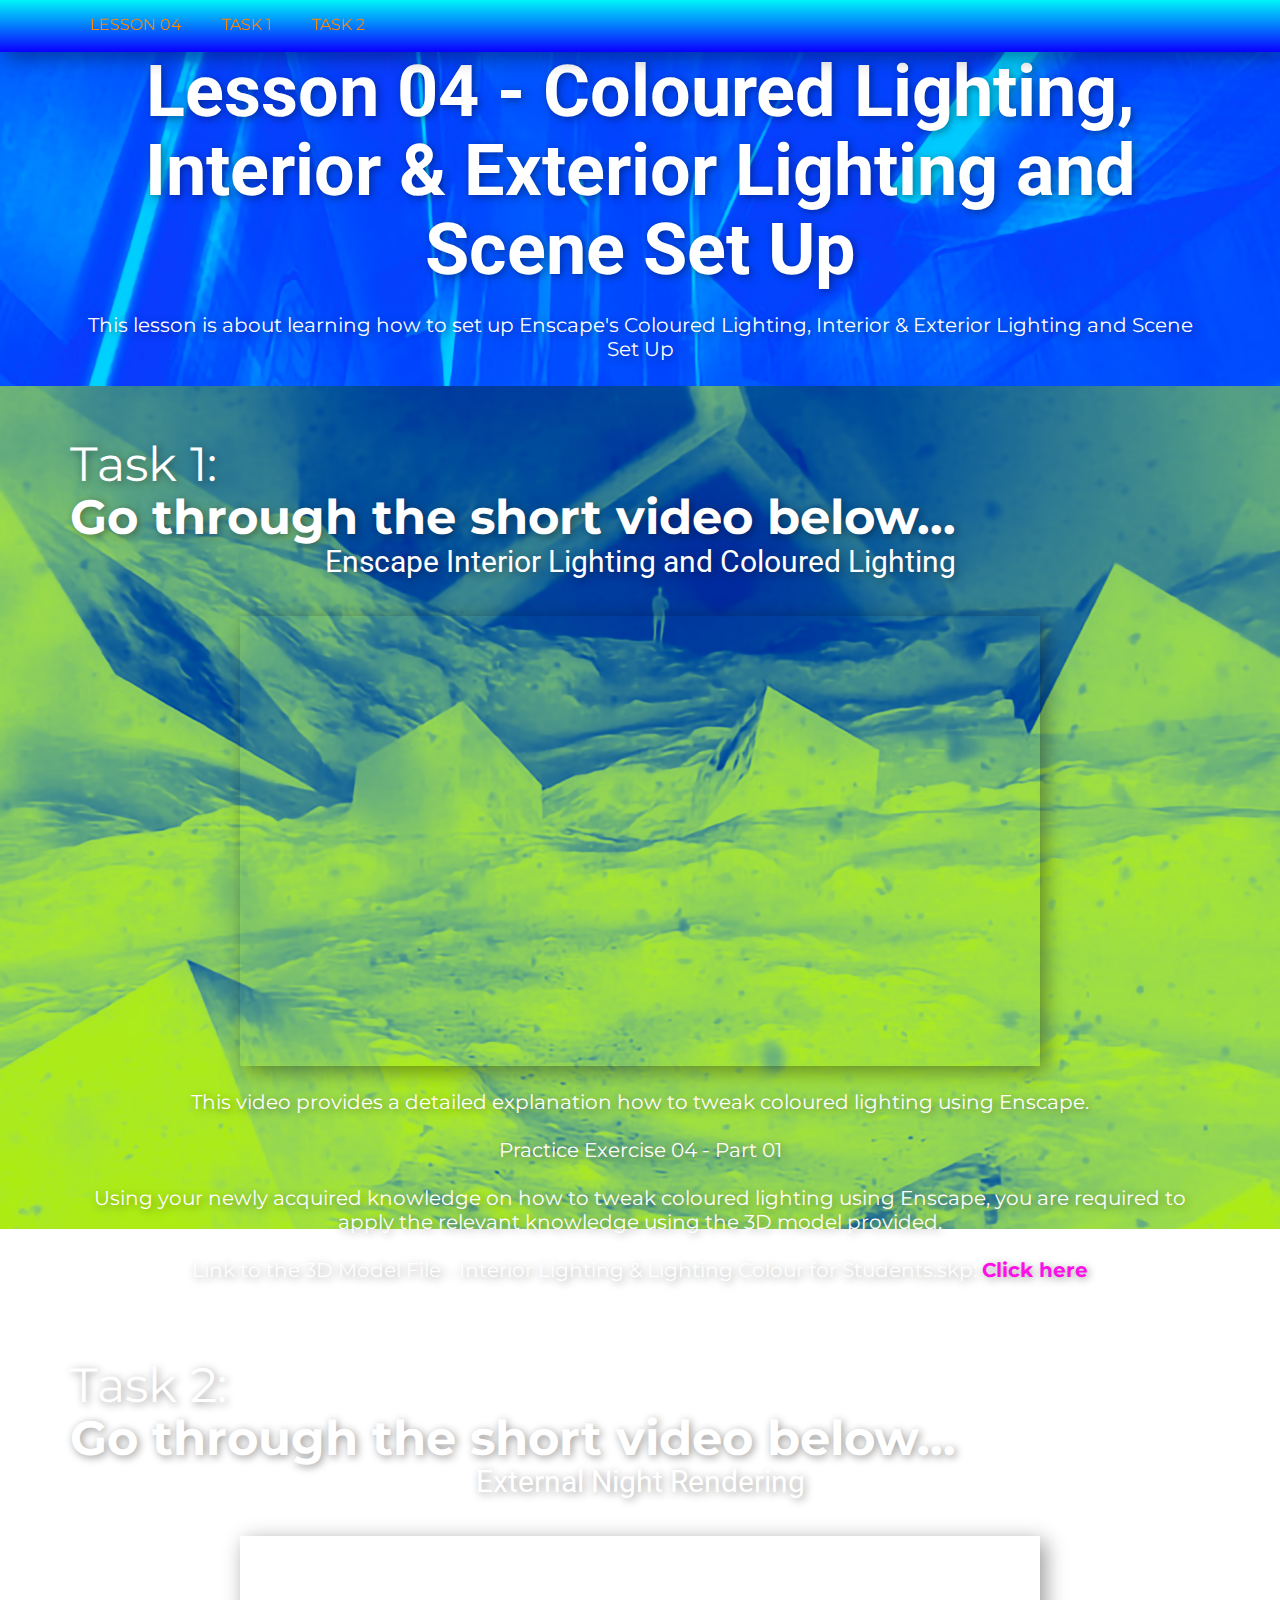
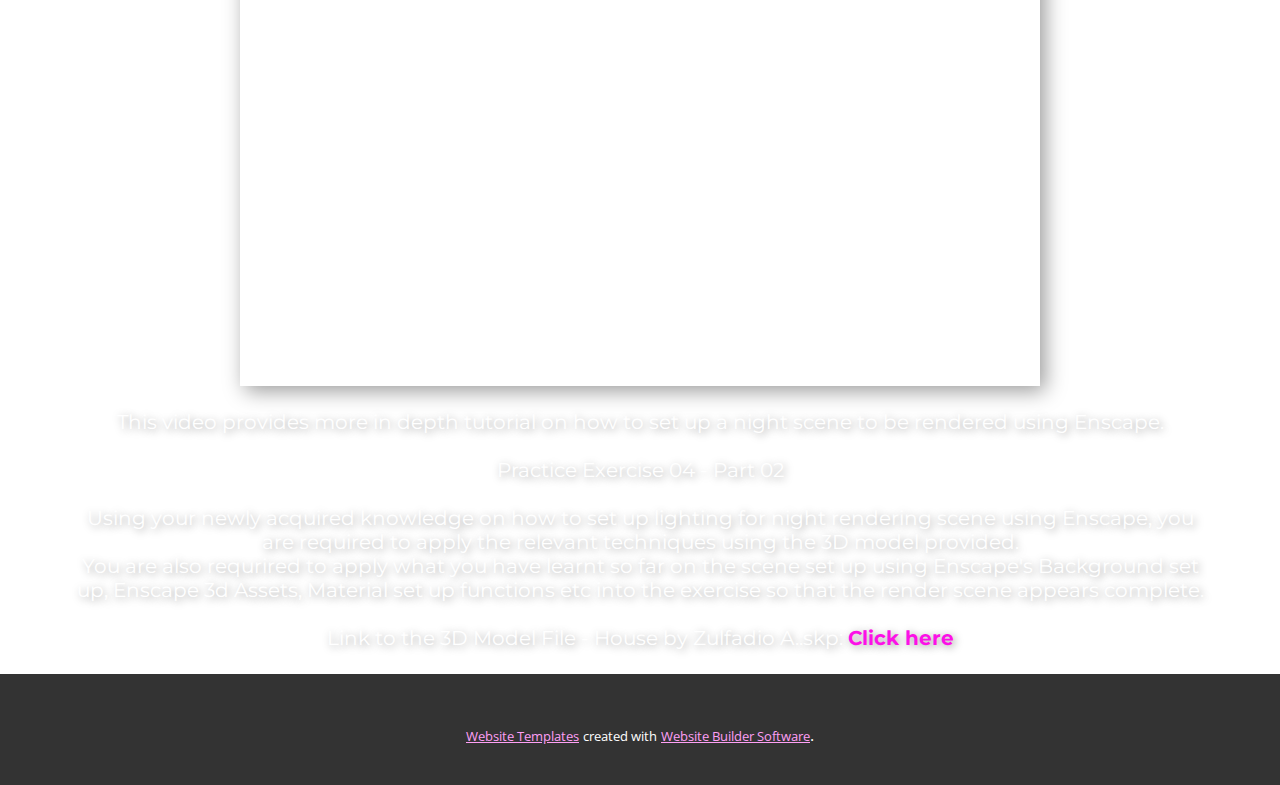
<file: index.html>
<!DOCTYPE html>
<html style="font-size: 16px;" lang="en"><head>
    <meta name="viewport" content="width=device-width, initial-scale=1.0">
    <meta charset="utf-8">
    <meta name="keywords" content="Lesson 01 -&nbsp;Lesson Title Name, Topic Title 01:Topic Name, Topic Title 02:Topic Name">
    <meta name="description" content="">
    <title>Lesson 04</title>
    <link rel="stylesheet" href="nicepage.css" media="screen">
<link rel="stylesheet" href="Lesson-04.css" media="screen">
    <script class="u-script" type="text/javascript" src="jquery.js" defer=""></script>
    <script class="u-script" type="text/javascript" src="nicepage.js" defer=""></script>
    <meta name="generator" content="Nicepage 5.11.4, nicepage.com">
    <link id="u-theme-google-font" rel="stylesheet" href="https://fonts.googleapis.com/css?family=Roboto:100,100i,300,300i,400,400i,500,500i,700,700i,900,900i|Open+Sans:300,300i,400,400i,500,500i,600,600i,700,700i,800,800i">
    <link id="u-page-google-font" rel="stylesheet" href="https://fonts.googleapis.com/css?family=Montserrat:100,100i,200,200i,300,300i,400,400i,500,500i,600,600i,700,700i,800,800i,900,900i">
    
    
    
    
    
    <script type="application/ld+json">{
		"@context": "http://schema.org",
		"@type": "Organization",
		"name": ""
}</script>
    <meta name="theme-color" content="#fc10e7">
    <meta property="og:title" content="Lesson 04">
    <meta property="og:type" content="website">
  <meta data-intl-tel-input-cdn-path="intlTelInput/"></head>
  <body data-home-page="Lesson-04.html" data-home-page-title="Lesson 04" class="u-body u-image u-overlap u-xl-mode" data-lang="en" style="background-position: 50% 50%; background-attachment: fixed; background-image: url(&quot;images/04.3.jpg&quot;);"><header class="u-box-shadow u-clearfix u-gradient u-header u-sticky u-sticky-53bc u-header" id="Menu"><div class="u-clearfix u-sheet u-sheet-1">
        <nav class="u-menu u-menu-one-level u-menu-open-right u-offcanvas u-menu-1">
          <div class="menu-collapse u-custom-font u-font-montserrat" style="font-size: 1rem; letter-spacing: 0px; text-transform: uppercase; font-weight: 500;">
            <a class="u-button-style u-custom-hover-color u-custom-left-right-menu-spacing u-custom-padding-bottom u-custom-text-active-color u-custom-text-color u-custom-text-hover-color u-custom-text-shadow u-custom-top-bottom-menu-spacing u-nav-link u-text-active-palette-1-base u-text-hover-palette-2-base u-text-white" href="#">
              <svg class="u-svg-link" viewBox="0 0 24 24"><use xmlns:xlink="http://www.w3.org/1999/xlink" xlink:href="#menu-hamburger"></use></svg>
              <svg class="u-svg-content" version="1.1" id="menu-hamburger" viewBox="0 0 16 16" x="0px" y="0px" xmlns:xlink="http://www.w3.org/1999/xlink" xmlns="http://www.w3.org/2000/svg"><g><rect y="1" width="16" height="2"></rect><rect y="7" width="16" height="2"></rect><rect y="13" width="16" height="2"></rect>
</g></svg>
            </a>
          </div>
          <div class="u-custom-menu u-nav-container">
            <ul class="u-custom-font u-font-montserrat u-nav u-unstyled u-nav-1"><li class="u-nav-item"><a class="u-button-style u-nav-link u-text-active-custom-color-5 u-text-body-alt-color u-text-hover-custom-color-4" href="Lesson-04.html" style="padding: 18px 20px;">Lesson 04</a>
</li><li class="u-nav-item"><a class="u-button-style u-nav-link u-text-active-custom-color-5 u-text-body-alt-color u-text-hover-custom-color-4" href="Lesson-04.html#Task1" style="padding: 18px 20px;">Task 1</a>
</li><li class="u-nav-item"><a class="u-button-style u-nav-link u-text-active-custom-color-5 u-text-body-alt-color u-text-hover-custom-color-4" href="Lesson-04.html#Task2" style="padding: 18px 20px;">Task 2</a>
</li></ul>
          </div>
          <div class="u-custom-menu u-nav-container-collapse">
            <div class="u-black u-container-style u-inner-container-layout u-opacity u-opacity-75 u-sidenav">
              <div class="u-inner-container-layout u-sidenav-overflow">
                <div class="u-menu-close"></div>
                <ul class="u-align-center u-nav u-popupmenu-items u-unstyled u-nav-2"><li class="u-nav-item"><a class="u-button-style u-nav-link" href="Lesson-04.html">Lesson 04</a>
</li><li class="u-nav-item"><a class="u-button-style u-nav-link" href="Lesson-04.html#Task1">Task 1</a>
</li><li class="u-nav-item"><a class="u-button-style u-nav-link" href="Lesson-04.html#Task2">Task 2</a>
</li></ul>
              </div>
            </div>
            <div class="u-black u-menu-overlay u-opacity u-opacity-25"></div>
          </div>
        </nav>
      </div><style class="u-sticky-style" data-style-id="53bc">.u-sticky-fixed.u-sticky-53bc, .u-body.u-sticky-fixed .u-sticky-53bc {
box-shadow: 5px 5px 20px 0 rgba(0,0,0,0.4) !important
}</style></header>
    <section class="skrollable u-clearfix u-section-1" id="Lesson_Title">
      <div class="u-clearfix u-sheet u-sheet-1">
        <h1 class="u-align-center u-text u-text-body-alt-color u-title u-text-1"> Lesson 04 - Coloured Lighting, Interior &amp; Exterior Lighting and Scene Set Up</h1>
      </div>
    </section>
    <section class="skrollable u-clearfix u-section-2" id="Lesson_Header">
      <div class="u-clearfix u-sheet u-sheet-1">
        <h4 class="u-align-center u-text u-text-body-alt-color u-text-1">
          <br>This lesson is about learning how to set up Enscape's ​​​Coloured Lighting, Interior &amp; Exterior Lighting&nbsp;and Scene Set Up<br>
          <br>
        </h4>
      </div>
    </section>
    <section class="skrollable u-clearfix u-image u-parallax u-section-3" id="Task1" data-image-width="1920" data-image-height="1920">
      <div class="u-clearfix u-sheet u-valign-middle u-sheet-1">
        <h2 class="u-text u-text-body-alt-color u-text-1">
          <span style="font-weight: 400;">
            <br>Task 1:
          </span>
          <br>Go through the short video below...
        </h2>
        <h3 class="u-align-center u-text u-text-body-alt-color u-text-2">Enscape ​Interior Lighting and Coloured Lighting<br>
          <br>
        </h3>
        <div class="u-align-center u-video u-video-contain-lg u-video-contain-md u-video-contain-sm u-video-contain-xs u-video-1">
          <div class="embed-responsive embed-responsive-1">
            <iframe style="position: absolute;top: 0;left: 0;width: 100%;height: 100%;" class="embed-responsive-item" src="https://www.youtube.com/embed/zmmoGwi1vAA?mute=0&amp;showinfo=0&amp;controls=1&amp;start=0" frameborder="0" allowfullscreen=""></iframe>
          </div>
        </div>
        <h4 class="u-align-center u-text u-text-body-alt-color u-text-3">
          <br>This video provides a detailed explanation how to tweak coloured lighting using Enscape.<br>
          <br>Practice Exercise 04 - Part 01<br>
          <br>Using your newly acquired knowledge on how to tweak coloured lighting using Enscape, you are required to apply the relevant knowledge using the 3D model provided.<br>
          <br>Link to the 3D Model File - ​​Interior Lighting &amp; Lighting Colour for Students.skp: <a href="https://drive.google.com/file/d/1IYIi_X_nwYUDvqVxk9NCQgixxHCWbVZ_/view?usp=share_link" class="u-active-none u-border-none u-btn u-button-link u-button-style u-hover-none u-none u-text-palette-1-base u-btn-1" target="_blank">Click here</a>
          <br>
          <br>
        </h4>
      </div>
    </section>
    <section class="skrollable u-clearfix u-image u-parallax u-section-4" id="Task2" data-image-width="1920" data-image-height="1920">
      <div class="u-clearfix u-sheet u-valign-middle u-sheet-1">
        <h2 class="u-text u-text-body-alt-color u-text-1">
          <span style="font-weight: 400;">
            <br>Task 2:
          </span>
          <br>Go through the short video below...
        </h2>
        <h3 class="u-align-center u-text u-text-body-alt-color u-text-2"> External Night Rendering<br>
          <br>
        </h3>
        <div class="u-align-center u-video u-video-contain-lg u-video-contain-md u-video-contain-sm u-video-contain-xs u-video-1">
          <div class="embed-responsive embed-responsive-1">
            <iframe style="position: absolute;top: 0;left: 0;width: 100%;height: 100%;" class="embed-responsive-item" src="https://www.youtube.com/embed/moe2BfORtdE?mute=0&amp;showinfo=0&amp;controls=1&amp;start=0" frameborder="0" allowfullscreen=""></iframe>
          </div>
        </div>
        <h4 class="u-align-center u-text u-text-body-alt-color u-text-3">
          <br>This video provides more in depth tutorial on how to set up a night scene to be rendered using Enscape.<br>
          <br> Practice Exercise 04 - Part 02<br>
          <br>Using your newly acquired knowledge on how to set up lighting for night rendering scene using Enscape, you are required to apply the relevant techniques using the 3D model provided.<br>You are also requrired to apply what you have learnt so far on the scene set up using Enscape's Background set up, Enscape 3d Assets, Material set up functions etc into the exercise so that the render scene appears complete.<br>
          <br>Link to the 3D Model File - ​​House by Zulfadio A..skp: <a href="https://drive.google.com/file/d/1Cadc_MNEpvTlVeVm0wMcbSr8tY4tFeju/view?usp=share_link" class="u-active-none u-border-none u-btn u-button-link u-button-style u-hover-none u-none u-text-palette-1-base u-btn-1" target="_blank">Click here</a>
          <br>
          <br>
        </h4>
      </div>
    </section>
    <style class="u-overlap-style">.u-overlap:not(.u-sticky-scroll) .u-header {
background-color: #fc10e7 !important; background-image: linear-gradient(#00f5fa, #0900ff) !important
}</style>
    
    
    <footer class="u-align-center u-clearfix u-footer u-grey-80 u-footer" id="sec-da6d"><div class="u-clearfix u-sheet u-sheet-1"></div></footer>
    <section class="u-backlink u-clearfix u-grey-80">
      <a class="u-link" href="https://nicepage.com/website-templates" target="_blank">
        <span>Website Templates</span>
      </a>
      <p class="u-text">
        <span>created with</span>
      </p>
      <a class="u-link" href="" target="_blank">
        <span>Website Builder Software</span>
      </a>. 
    </section>
  
</body></html>
</file>
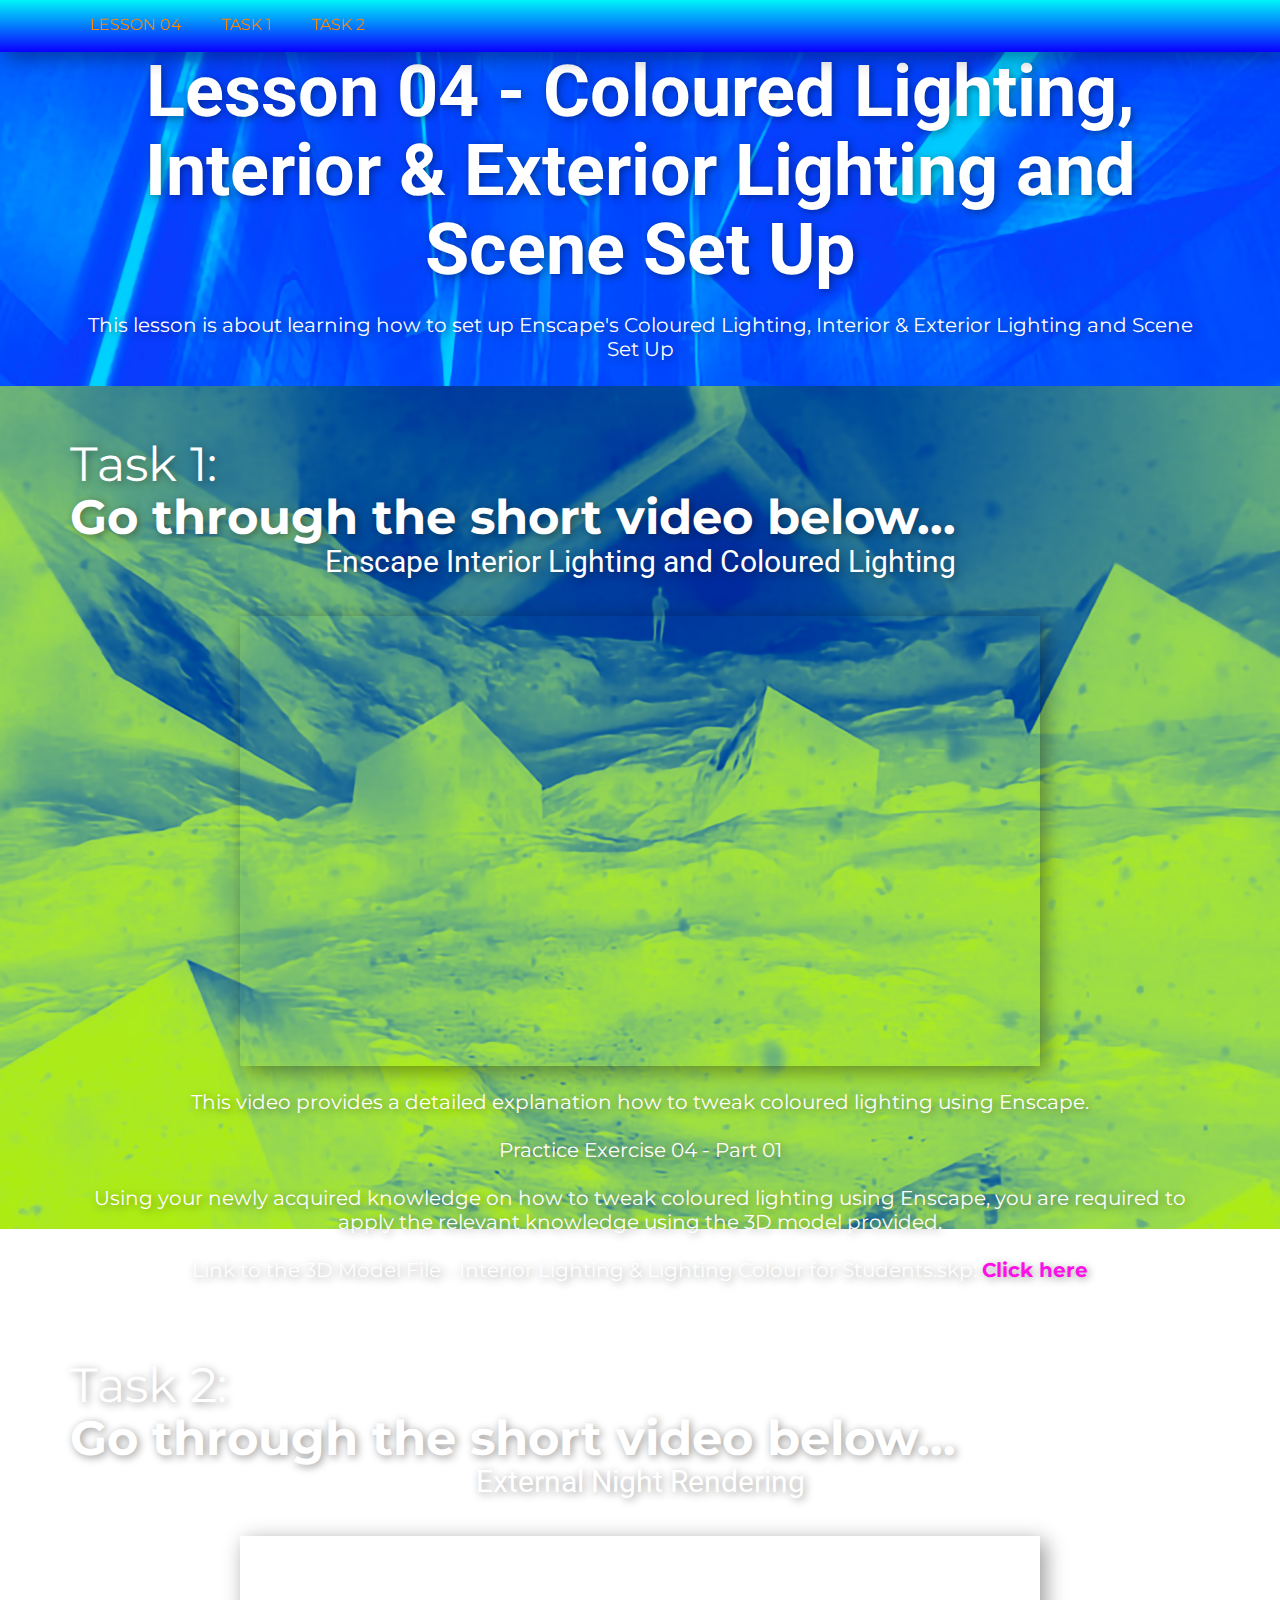
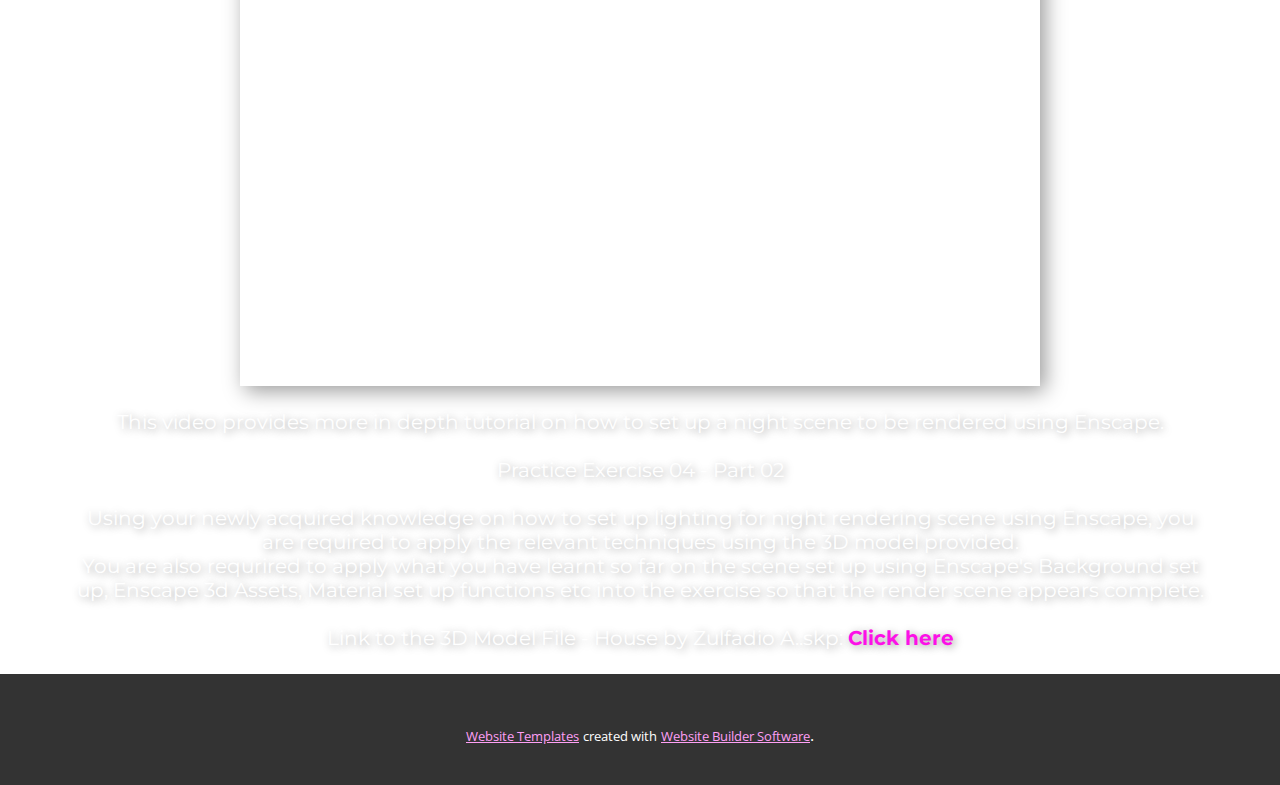
<file: Lesson-04.html>
<!DOCTYPE html>
<html style="font-size: 16px;" lang="en"><head>
    <meta name="viewport" content="width=device-width, initial-scale=1.0">
    <meta charset="utf-8">
    <meta name="keywords" content="Lesson 01 -&nbsp;Lesson Title Name, Topic Title 01:Topic Name, Topic Title 02:Topic Name">
    <meta name="description" content="">
    <title>Lesson 04</title>
    <link rel="stylesheet" href="nicepage.css" media="screen">
<link rel="stylesheet" href="Lesson-04.css" media="screen">
    <script class="u-script" type="text/javascript" src="jquery.js" defer=""></script>
    <script class="u-script" type="text/javascript" src="nicepage.js" defer=""></script>
    <meta name="generator" content="Nicepage 5.11.4, nicepage.com">
    <link id="u-theme-google-font" rel="stylesheet" href="https://fonts.googleapis.com/css?family=Roboto:100,100i,300,300i,400,400i,500,500i,700,700i,900,900i|Open+Sans:300,300i,400,400i,500,500i,600,600i,700,700i,800,800i">
    <link id="u-page-google-font" rel="stylesheet" href="https://fonts.googleapis.com/css?family=Montserrat:100,100i,200,200i,300,300i,400,400i,500,500i,600,600i,700,700i,800,800i,900,900i">
    
    
    
    
    
    <script type="application/ld+json">{
		"@context": "http://schema.org",
		"@type": "Organization",
		"name": ""
}</script>
    <meta name="theme-color" content="#fc10e7">
    <meta property="og:title" content="Lesson 04">
    <meta property="og:type" content="website">
  <meta data-intl-tel-input-cdn-path="intlTelInput/"></head>
  <body class="u-body u-image u-overlap u-xl-mode" data-lang="en" style="background-position: 50% 50%; background-attachment: fixed; background-image: url(&quot;images/04.3.jpg&quot;);"><header class="u-box-shadow u-clearfix u-gradient u-header u-sticky u-sticky-53bc u-header" id="Menu"><div class="u-clearfix u-sheet u-sheet-1">
        <nav class="u-menu u-menu-one-level u-menu-open-right u-offcanvas u-menu-1">
          <div class="menu-collapse u-custom-font u-font-montserrat" style="font-size: 1rem; letter-spacing: 0px; text-transform: uppercase; font-weight: 500;">
            <a class="u-button-style u-custom-hover-color u-custom-left-right-menu-spacing u-custom-padding-bottom u-custom-text-active-color u-custom-text-color u-custom-text-hover-color u-custom-text-shadow u-custom-top-bottom-menu-spacing u-nav-link u-text-active-palette-1-base u-text-hover-palette-2-base u-text-white" href="#">
              <svg class="u-svg-link" viewBox="0 0 24 24"><use xmlns:xlink="http://www.w3.org/1999/xlink" xlink:href="#menu-hamburger"></use></svg>
              <svg class="u-svg-content" version="1.1" id="menu-hamburger" viewBox="0 0 16 16" x="0px" y="0px" xmlns:xlink="http://www.w3.org/1999/xlink" xmlns="http://www.w3.org/2000/svg"><g><rect y="1" width="16" height="2"></rect><rect y="7" width="16" height="2"></rect><rect y="13" width="16" height="2"></rect>
</g></svg>
            </a>
          </div>
          <div class="u-custom-menu u-nav-container">
            <ul class="u-custom-font u-font-montserrat u-nav u-unstyled u-nav-1"><li class="u-nav-item"><a class="u-button-style u-nav-link u-text-active-custom-color-5 u-text-body-alt-color u-text-hover-custom-color-4" href="Lesson-04.html" style="padding: 18px 20px;">Lesson 04</a>
</li><li class="u-nav-item"><a class="u-button-style u-nav-link u-text-active-custom-color-5 u-text-body-alt-color u-text-hover-custom-color-4" href="Lesson-04.html#Task1" style="padding: 18px 20px;">Task 1</a>
</li><li class="u-nav-item"><a class="u-button-style u-nav-link u-text-active-custom-color-5 u-text-body-alt-color u-text-hover-custom-color-4" href="Lesson-04.html#Task2" style="padding: 18px 20px;">Task 2</a>
</li></ul>
          </div>
          <div class="u-custom-menu u-nav-container-collapse">
            <div class="u-black u-container-style u-inner-container-layout u-opacity u-opacity-75 u-sidenav">
              <div class="u-inner-container-layout u-sidenav-overflow">
                <div class="u-menu-close"></div>
                <ul class="u-align-center u-nav u-popupmenu-items u-unstyled u-nav-2"><li class="u-nav-item"><a class="u-button-style u-nav-link" href="Lesson-04.html">Lesson 04</a>
</li><li class="u-nav-item"><a class="u-button-style u-nav-link" href="Lesson-04.html#Task1">Task 1</a>
</li><li class="u-nav-item"><a class="u-button-style u-nav-link" href="Lesson-04.html#Task2">Task 2</a>
</li></ul>
              </div>
            </div>
            <div class="u-black u-menu-overlay u-opacity u-opacity-25"></div>
          </div>
        </nav>
      </div><style class="u-sticky-style" data-style-id="53bc">.u-sticky-fixed.u-sticky-53bc, .u-body.u-sticky-fixed .u-sticky-53bc {
box-shadow: 5px 5px 20px 0 rgba(0,0,0,0.4) !important
}</style></header>
    <section class="skrollable u-clearfix u-section-1" id="Lesson_Title">
      <div class="u-clearfix u-sheet u-sheet-1">
        <h1 class="u-align-center u-text u-text-body-alt-color u-title u-text-1"> Lesson 04 - Coloured Lighting, Interior &amp; Exterior Lighting and Scene Set Up</h1>
      </div>
    </section>
    <section class="skrollable u-clearfix u-section-2" id="Lesson_Header">
      <div class="u-clearfix u-sheet u-sheet-1">
        <h4 class="u-align-center u-text u-text-body-alt-color u-text-1">
          <br>This lesson is about learning how to set up Enscape's ​​​Coloured Lighting, Interior &amp; Exterior Lighting&nbsp;and Scene Set Up<br>
          <br>
        </h4>
      </div>
    </section>
    <section class="skrollable u-clearfix u-image u-parallax u-section-3" id="Task1" data-image-width="1920" data-image-height="1920">
      <div class="u-clearfix u-sheet u-valign-middle u-sheet-1">
        <h2 class="u-text u-text-body-alt-color u-text-1">
          <span style="font-weight: 400;">
            <br>Task 1:
          </span>
          <br>Go through the short video below...
        </h2>
        <h3 class="u-align-center u-text u-text-body-alt-color u-text-2">Enscape ​Interior Lighting and Coloured Lighting<br>
          <br>
        </h3>
        <div class="u-align-center u-video u-video-contain-lg u-video-contain-md u-video-contain-sm u-video-contain-xs u-video-1">
          <div class="embed-responsive embed-responsive-1">
            <iframe style="position: absolute;top: 0;left: 0;width: 100%;height: 100%;" class="embed-responsive-item" src="https://www.youtube.com/embed/zmmoGwi1vAA?mute=0&amp;showinfo=0&amp;controls=1&amp;start=0" frameborder="0" allowfullscreen=""></iframe>
          </div>
        </div>
        <h4 class="u-align-center u-text u-text-body-alt-color u-text-3">
          <br>This video provides a detailed explanation how to tweak coloured lighting using Enscape.<br>
          <br>Practice Exercise 04 - Part 01<br>
          <br>Using your newly acquired knowledge on how to tweak coloured lighting using Enscape, you are required to apply the relevant knowledge using the 3D model provided.<br>
          <br>Link to the 3D Model File - ​​Interior Lighting &amp; Lighting Colour for Students.skp: <a href="https://drive.google.com/file/d/1IYIi_X_nwYUDvqVxk9NCQgixxHCWbVZ_/view?usp=share_link" class="u-active-none u-border-none u-btn u-button-link u-button-style u-hover-none u-none u-text-palette-1-base u-btn-1" target="_blank">Click here</a>
          <br>
          <br>
        </h4>
      </div>
    </section>
    <section class="skrollable u-clearfix u-image u-parallax u-section-4" id="Task2" data-image-width="1920" data-image-height="1920">
      <div class="u-clearfix u-sheet u-valign-middle u-sheet-1">
        <h2 class="u-text u-text-body-alt-color u-text-1">
          <span style="font-weight: 400;">
            <br>Task 2:
          </span>
          <br>Go through the short video below...
        </h2>
        <h3 class="u-align-center u-text u-text-body-alt-color u-text-2"> External Night Rendering<br>
          <br>
        </h3>
        <div class="u-align-center u-video u-video-contain-lg u-video-contain-md u-video-contain-sm u-video-contain-xs u-video-1">
          <div class="embed-responsive embed-responsive-1">
            <iframe style="position: absolute;top: 0;left: 0;width: 100%;height: 100%;" class="embed-responsive-item" src="https://www.youtube.com/embed/moe2BfORtdE?mute=0&amp;showinfo=0&amp;controls=1&amp;start=0" frameborder="0" allowfullscreen=""></iframe>
          </div>
        </div>
        <h4 class="u-align-center u-text u-text-body-alt-color u-text-3">
          <br>This video provides more in depth tutorial on how to set up a night scene to be rendered using Enscape.<br>
          <br> Practice Exercise 04 - Part 02<br>
          <br>Using your newly acquired knowledge on how to set up lighting for night rendering scene using Enscape, you are required to apply the relevant techniques using the 3D model provided.<br>You are also requrired to apply what you have learnt so far on the scene set up using Enscape's Background set up, Enscape 3d Assets, Material set up functions etc into the exercise so that the render scene appears complete.<br>
          <br>Link to the 3D Model File - ​​House by Zulfadio A..skp: <a href="https://drive.google.com/file/d/1Cadc_MNEpvTlVeVm0wMcbSr8tY4tFeju/view?usp=share_link" class="u-active-none u-border-none u-btn u-button-link u-button-style u-hover-none u-none u-text-palette-1-base u-btn-1" target="_blank">Click here</a>
          <br>
          <br>
        </h4>
      </div>
    </section>
    <style class="u-overlap-style">.u-overlap:not(.u-sticky-scroll) .u-header {
background-color: #fc10e7 !important; background-image: linear-gradient(#00f5fa, #0900ff) !important
}</style>
    
    
    <footer class="u-align-center u-clearfix u-footer u-grey-80 u-footer" id="sec-da6d"><div class="u-clearfix u-sheet u-sheet-1"></div></footer>
    <section class="u-backlink u-clearfix u-grey-80">
      <a class="u-link" href="https://nicepage.com/website-templates" target="_blank">
        <span>Website Templates</span>
      </a>
      <p class="u-text">
        <span>created with</span>
      </p>
      <a class="u-link" href="" target="_blank">
        <span>Website Builder Software</span>
      </a>. 
    </section>
  
</body></html>
</file>
